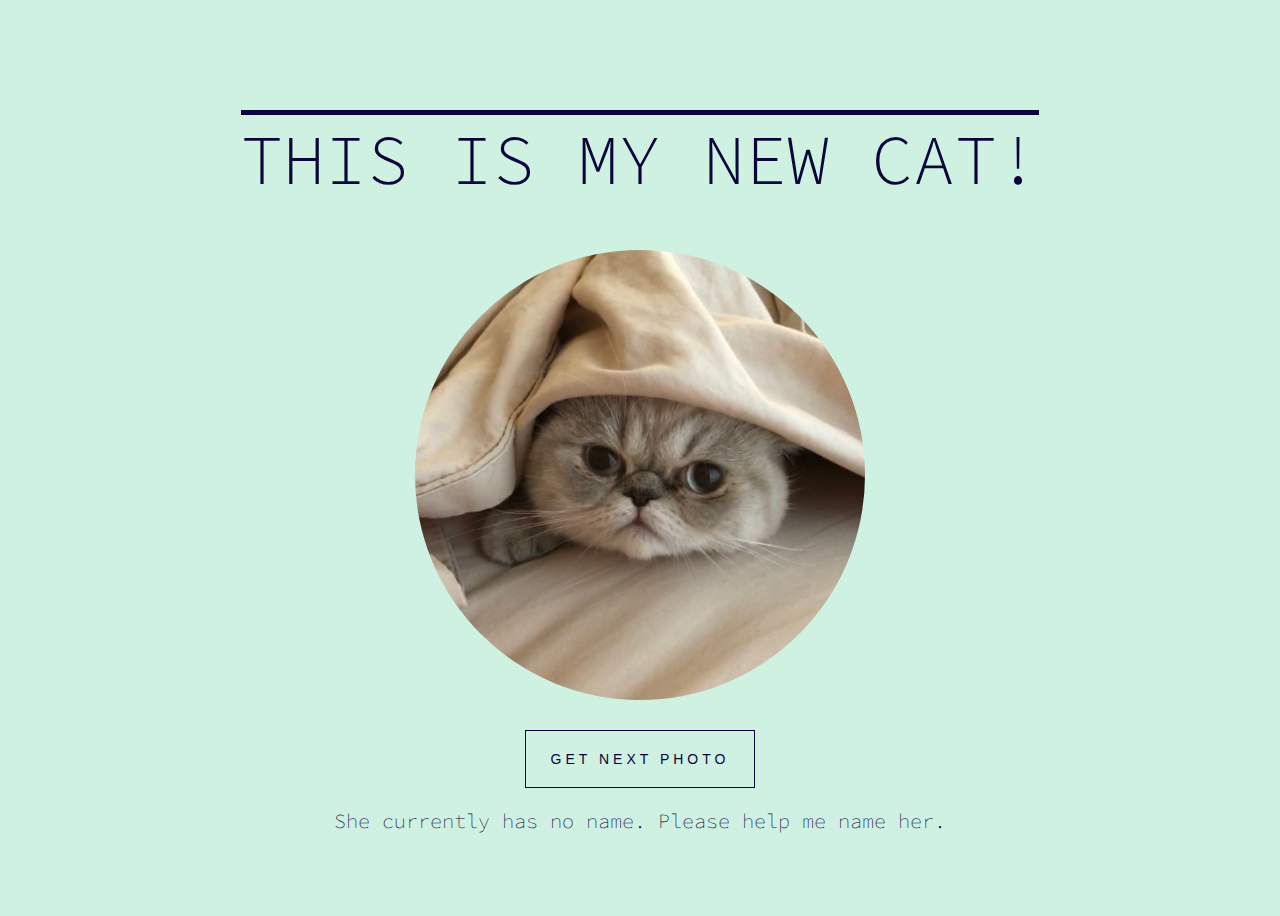
<file: Crash_Course_Starter_Code/index.html>
<!DOCTYPE html>
	<html lang = "en">
	<head>
		<meta charset="utf-8">
		<title>My  Cat</title>
	
		
		<!-- include an external style sheet -->
    <link rel="stylesheet" type="text/css" href="app.css">  
    
    <!-- include an external JavaScript file -->
   		<script type ="text/javascript" src="app.js"></script>

	</head>
	
	<body>
	
	<section id="container">
		<h1>This Is My New Cat!</h1>
		<!-- src is an attribute that specifies which image to show -->

		<img src="imgs/kitty_bed.jpg"> 
	
		<button>Get Next Photo</button>
		<p>	She currently has no name. Please help me name her.</p>
		</section>
		
	</body>
	
</html>
</file>
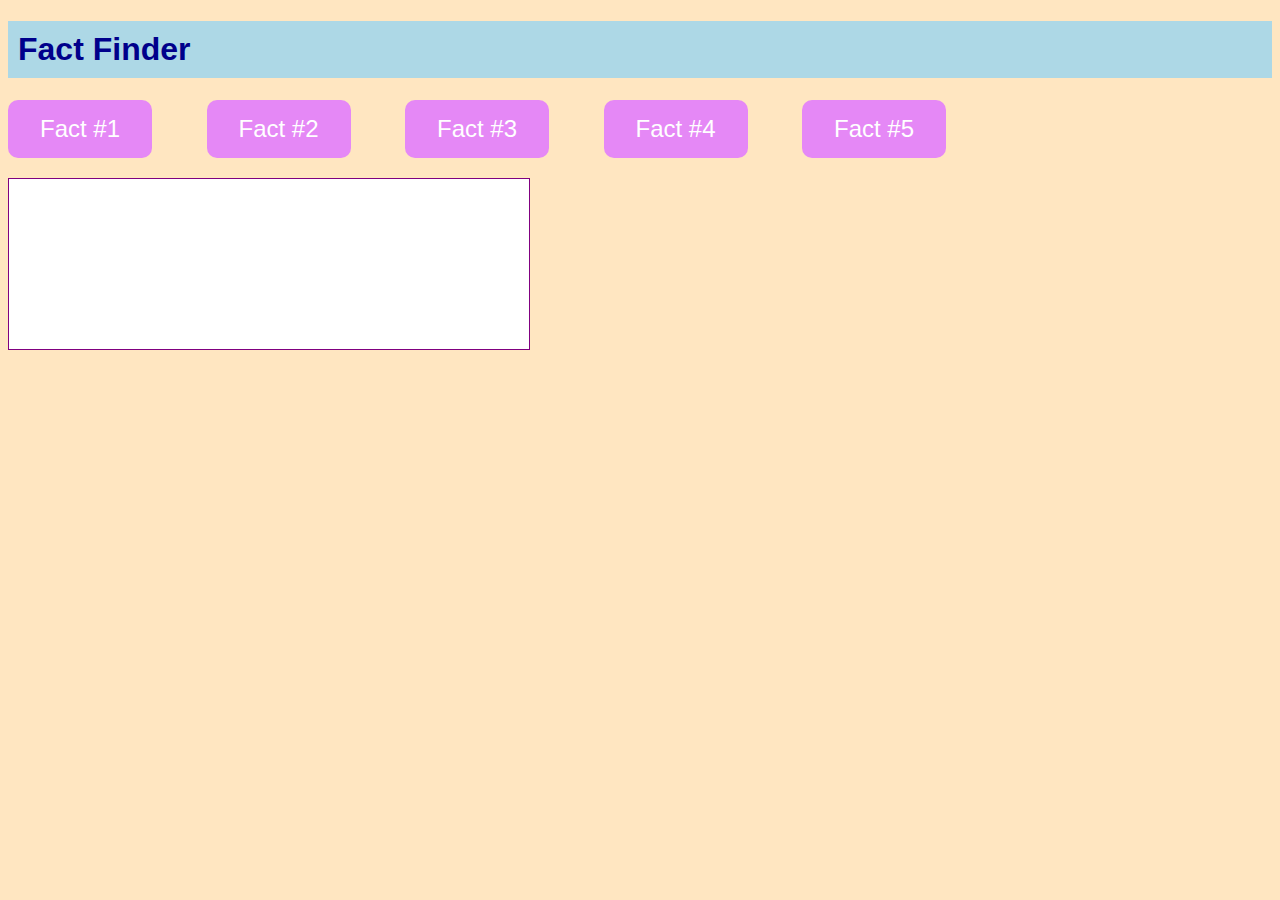
<file: jstester/index.html>
<!DOCTYPE html>
  <html lang="en">
  <head>
    <meta charset="utf-8">
    <title>Shreya's Fact Finder</title>
    
    <!-- include an external style sheet -->
    <link rel="stylesheet" href="style.css">  
    
    <!-- include an external JavaScript file -->
      <script src="jssampler.js"></script>
  </head>
  
  <body>
  <h1>Fact Finder</h1>
  
	<button class="button" type="button" onclick="changeDisplay('The hashtag symbol is technically called an octothorpe.')">Fact #1</button>
	
	<button class="button" type="button" onclick="changeDisplay('A baby puffin is called a puffling.')">Fact #2</button>
	
	<button class="button" type="button" onclick="changeDisplay('Four times more people speak English as a second language than as a native one.')">Fact #3</button>
	
	<button class="button" type="button" onclick="changeDisplay('Pumpkins, squash, and gourds are all technically the same species.')">Fact #4</button>
	
	<button class="button" type="button" onclick="changeDisplay('Only one NFL team has a plant for a logo.')">Fact #5</button>
	
	 <div id="output"></div>
	 
  </body>
  
</html>
</file>
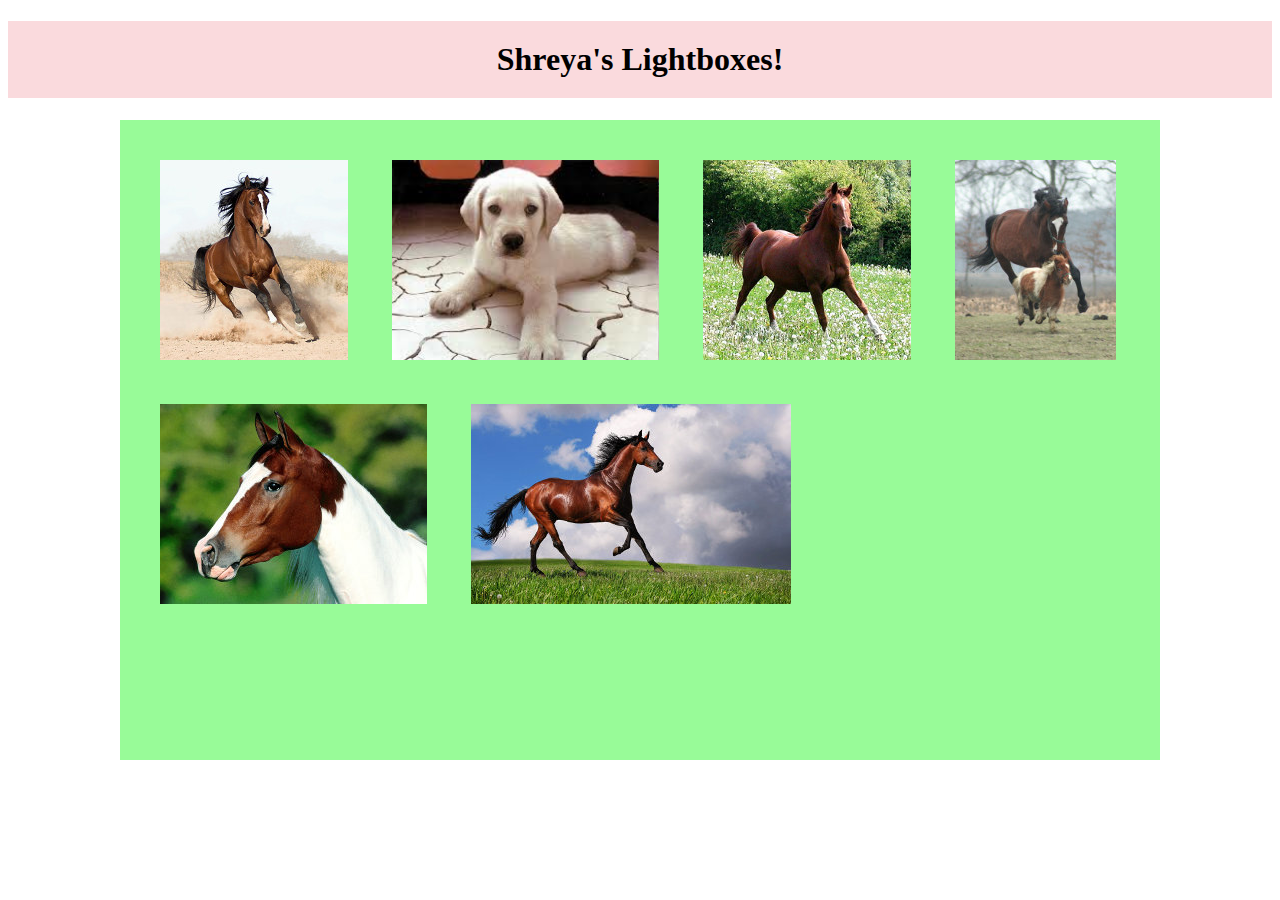
<file: LightBoxStarterCode/index.html>
<!DOCTYPE html>
<html lang="en">
  <head>
    <meta charset="utf-8">
    <title>Lightbox Exercise</title>
    <link rel="stylesheet" href="lightbox.css">
    <script src="lightbox.js"></script>
  </head>
  <body>
    <!-- page content -->
    <h1>Shreya's Lightboxes!</h1>
	
	<div id="main">
				
		<img class="thumb" src="images/arabian-thumb.jpg" alt="Bay arabian cantering" onclick="displayLightBox('arabian.jpg','Bay arabian cantering')">
		
		<img class="thumb" src="images/dog-thumb.jpg" alt ="Yellow Lab Puppy" onclick="displayLightBox('dog.jpg','Yellow Lab Puppy')">
		
		<img class="thumb" src="images/horse-thumb.jpg" alt ="Horse in the meadow" onclick="displayLightBox('horse.jpg','Horse in the meadow')">
		
		<img class="thumb" src="images/horseandpony-thumb.jpg" alt ="Horse and pony in the meadow" onclick="displayLightBox('horseandpony.jpg','Horse and pony in the meadow')">
		
		<img class="thumb" src="images/pinto-thumb.jpg" alt ="Brown and white horse" onclick="displayLightBox('pinto.jpg','Brown and white horse')">
		
		<img class="thumb" src="images/tb-thumb.jpg" alt ="Majestic horse" onclick="displayLightBox('tb.jpg','Majestic horse')">
				

	</div>
	
	<div id="lightbox" class="hidden"></div>
	
	<div id="positionBigImage">
	
		<div id="boundaryBigImage"  class="hidden">
			<img id="x" src="images/x.png" alt="close" onclick="displayLightBox('','')">
			<img id="bigImage" src="images/arabian.jpg" alt="Bay arabian cantering">
				
		</div>
			
	</div>
	
  </body>
</html>
</file>
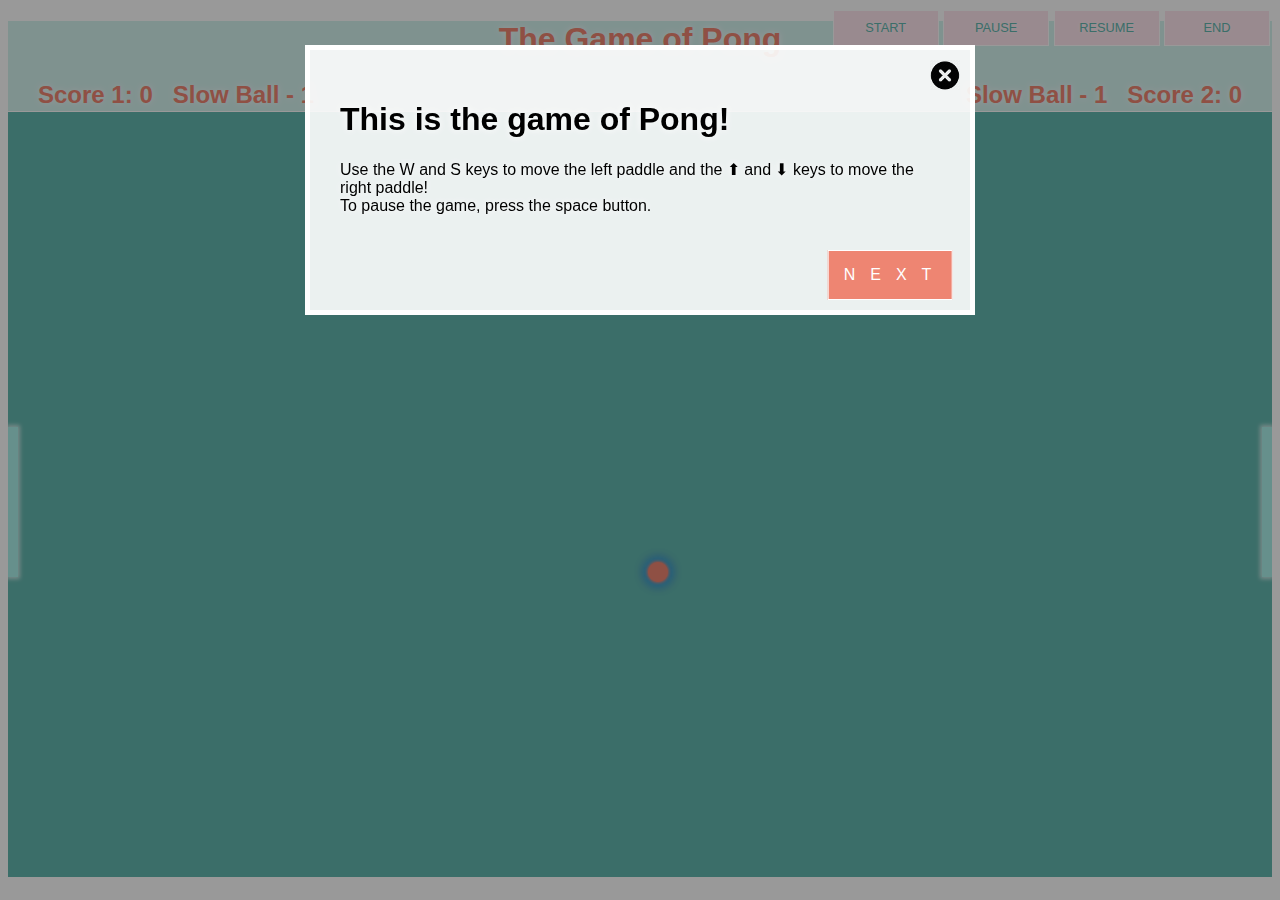
<file: Pong/index.html>
<!DOCTYPE html>
  <html lang="en">
  <head>
    <meta charset="utf-8">
    <link rel="icon" href="images/favicon.ico" type="image/x-icon"/>
    <title>Pong Game</title>
   
    <!-- include an external style sheet -->
    <link rel="stylesheet" href="pong.css">
         
  </head>
 
  <body>
   
    <div id="controlpanel">
   
      <div onclick="startGame()" id="start" class="controls">Start</div>
      <div onclick="pauseGame()" id="pause" class="controls">Pause</div>
      <div onclick="resumeGame()" id="resume" class="controls">Resume</div>
       <div onclick="stopGame()" id="stop" class="controls">End</div>

    </div>

    <div id="header">
     
      <h1 id="title">The Game of Pong</h1>
      <h2 id="left">Score 1: <span id="score1">0</span>&nbsp;&nbsp;&nbsp;Slow Ball - <span id="slowDown1">1</span></h2>
      <h2 id="right">Slow Ball - <span id="slowDown2">1</span>&nbsp;&nbsp;&nbsp;Score 2: <span id="score2">0</span></h2>

    </div>  
   
    <div id="gameBoard">
     
      <div id="paddle1" class="paddle">
      </div>
       
      <div id="ball">        
      </div>
       
      <div id="paddle2" class="paddle">      
      </div>
   
    </div>
   
    <!-- lightbox -->
    <div id="lightbox" class="unhidden"></div>
           
    <div id="positionMessage">
       
        <div id="boundaryMessage" class="unhidden">
       
        <img id="x" src="images/x.png" alt="close" onclick="continueGame()">
        <h1 id="message" class="titleText">This is the game of Pong!</h1>
        <p id="message2" class="titleText">Use the W and S keys to move the left paddle and the &#x2B06; and &#x2B07;  keys to move the right paddle! 
		<br>To pause the game, press the space button.</p>
        <button id="continue" style="vertical-align:middle" onclick="nextSlide(message, message2)"><span>Next</span></button>        
        </div>
       
    </div>
     
    <!-- include an external JavaScript file -->
    <script src="pong.js"></script>  
     
  </body>
 
</html>
</file>
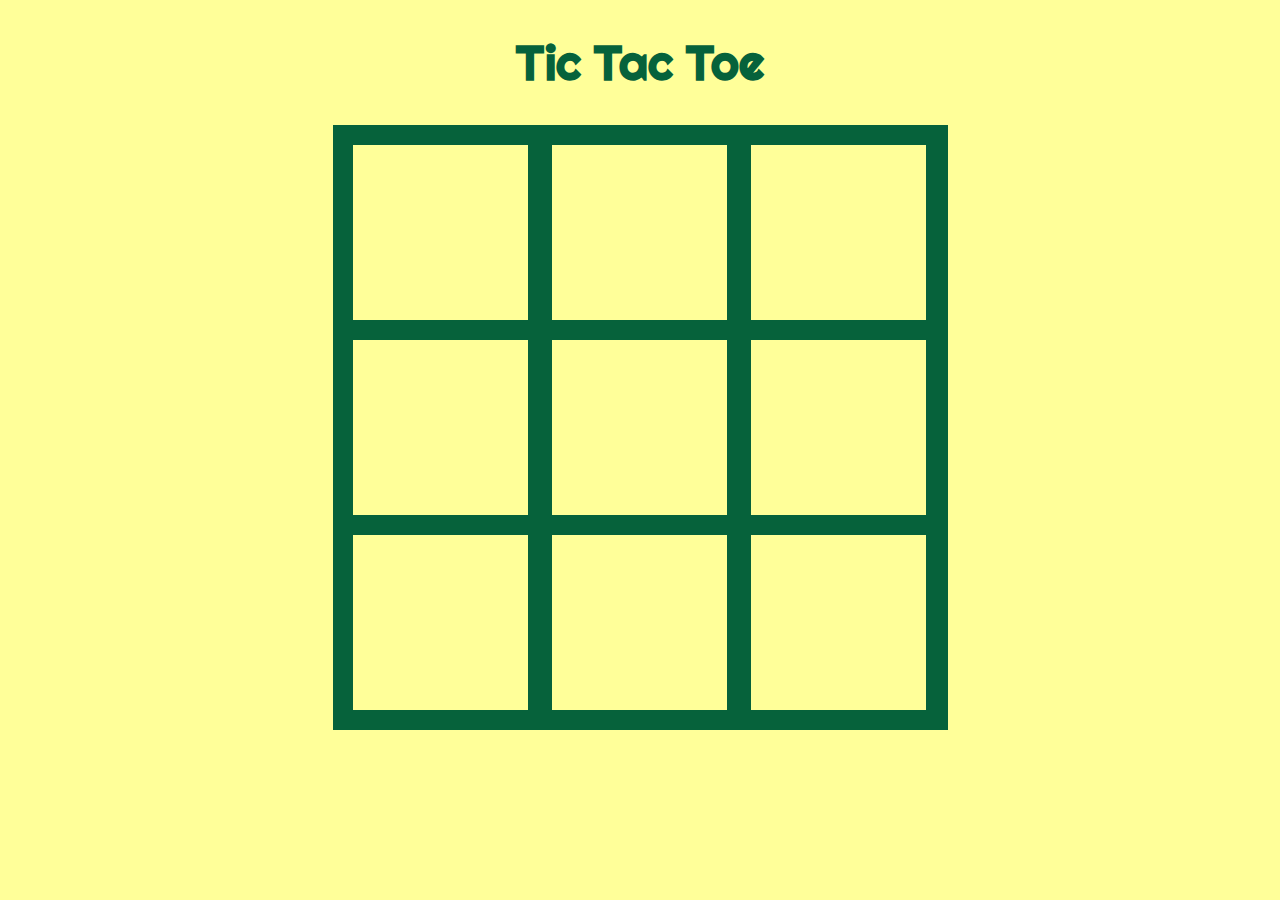
<file: TicTacToe - SmarterCopy/index.html>
<!DOCTYPE html>
  <html lang="en">
  <head>
    <meta charset="utf-8">
    <title>Tic Tac Toe</title>
    
    <!-- include an external style sheet -->
    <link rel="stylesheet" href="tictactoe.css">  
    
    <!-- include an external JavaScript file -->
    <script src="tictactoe.js"></script>
  </head>
  
  <body>
  
  <h1 class="titletext">Tic Tac Toe</h1>
  
    <div id="main">
		<div id="one" class="box" onclick="playerTakeTurn(this)"></div>
		<div id="two" class="box" onclick="playerTakeTurn(this)"></div>
		<div id="three" class="box" onclick="playerTakeTurn(this)"></div>
		
		<br>
		
		<div id="four" class="box" onclick="playerTakeTurn(this)"></div>
		<div id="five" class="box" onclick="playerTakeTurn(this)"></div>
		<div id="six" class="box" onclick="playerTakeTurn(this)"></div>
		
		<br>
		
		<div id="seven" class="box" onclick="playerTakeTurn(this)"></div>
		<div id="eight" class="box" onclick="playerTakeTurn(this)"></div>
		<div id="nine" class="box" onclick="playerTakeTurn(this)"></div>
		
	</div>
	
	<div id="controls" class="hidden"> <button id="newbutton" onclick="newGame()">Start new game</button>
		
	</div>
	
	<div id="lightbox" class="hidden"></div>
	
	<div id ="positionMessage">
		<div id="boundaryMessage" class="hidden">
			<img id ="x" src="images/x.png" alt="close" onclick="continueGame()">
			<h1 class="titletext" id="message"></h1>
			<p class="titletext" id="message2"></p>
			
			
		</div>
	</div>
  </body>
  
</html>
</file>
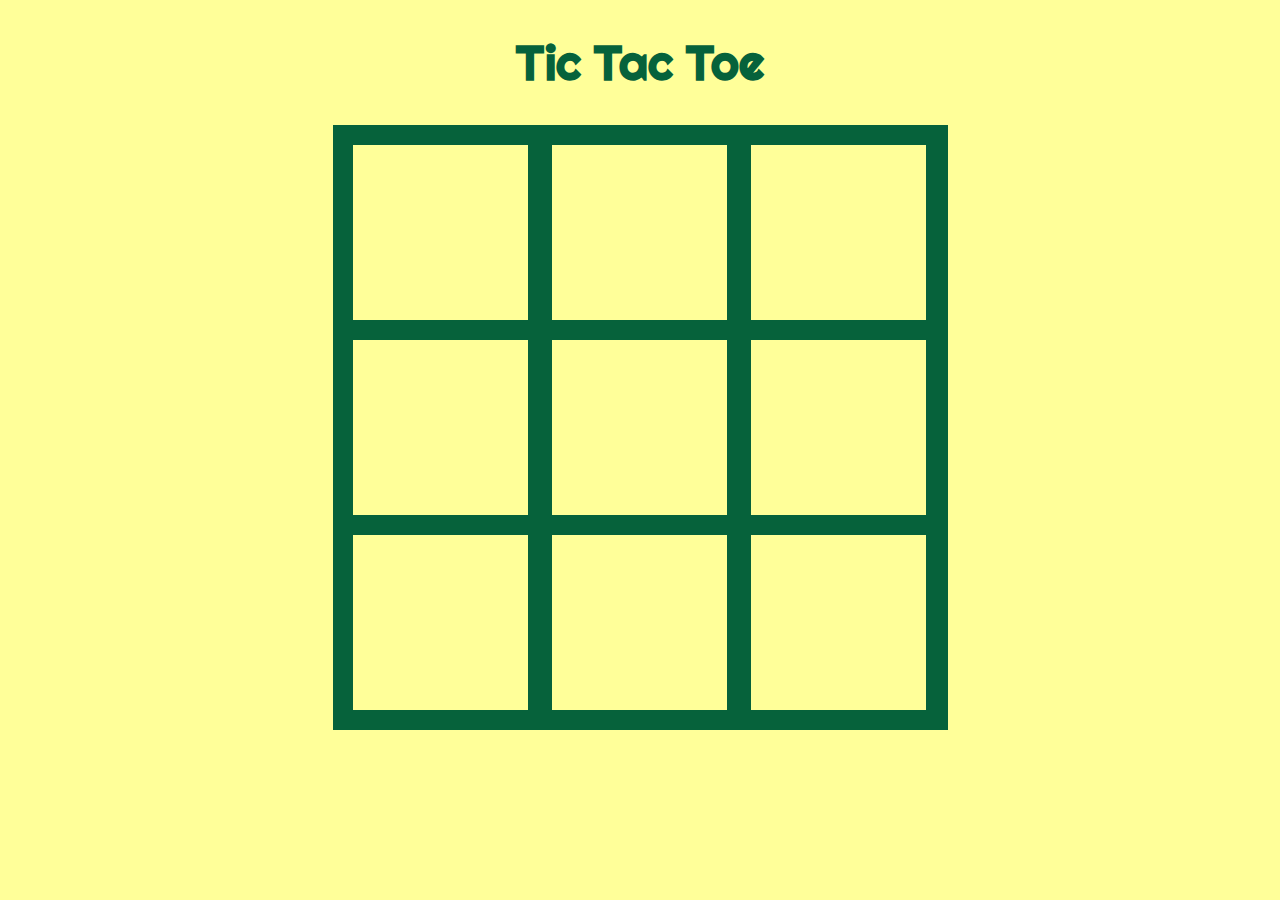
<file: TicTacToe/index.html>
<!DOCTYPE html>
  <html lang="en">
  <head>
    <meta charset="utf-8">
    <title>Tic Tac Toe</title>
    
    <!-- include an external style sheet -->
    <link rel="stylesheet" href="tictactoe.css">  
    
    <!-- include an external JavaScript file -->
    <script src="tictactoe.js"></script>
  </head>
  
  <body>
  
  <h1 class="titletext">Tic Tac Toe</h1>
  
    <div id="main">
		<div id="one" class="box" onclick="playerTakeTurn(this)"></div>
		<div id="two" class="box" onclick="playerTakeTurn(this)"></div>
		<div id="three" class="box" onclick="playerTakeTurn(this)"></div>
		
		<br>
		
		<div id="four" class="box" onclick="playerTakeTurn(this)"></div>
		<div id="five" class="box" onclick="playerTakeTurn(this)"></div>
		<div id="six" class="box" onclick="playerTakeTurn(this)"></div>
		
		<br>
		
		<div id="seven" class="box" onclick="playerTakeTurn(this)"></div>
		<div id="eight" class="box" onclick="playerTakeTurn(this)"></div>
		<div id="nine" class="box" onclick="playerTakeTurn(this)"></div>
		
	</div>
	
	<div id="lightbox" class="hidden"></div>
	
	<div id ="positionMessage">
		<div id="boundaryMessage" class="hidden">
			<img id ="x" src="images/x.png" alt="close" onclick="continueGame()">
			<h1 class="titletext" id="message"></h1>
			<p class="titletext" id="message2"></p>
			
			
		</div>
	</div>
  </body>
  
</html>
</file>
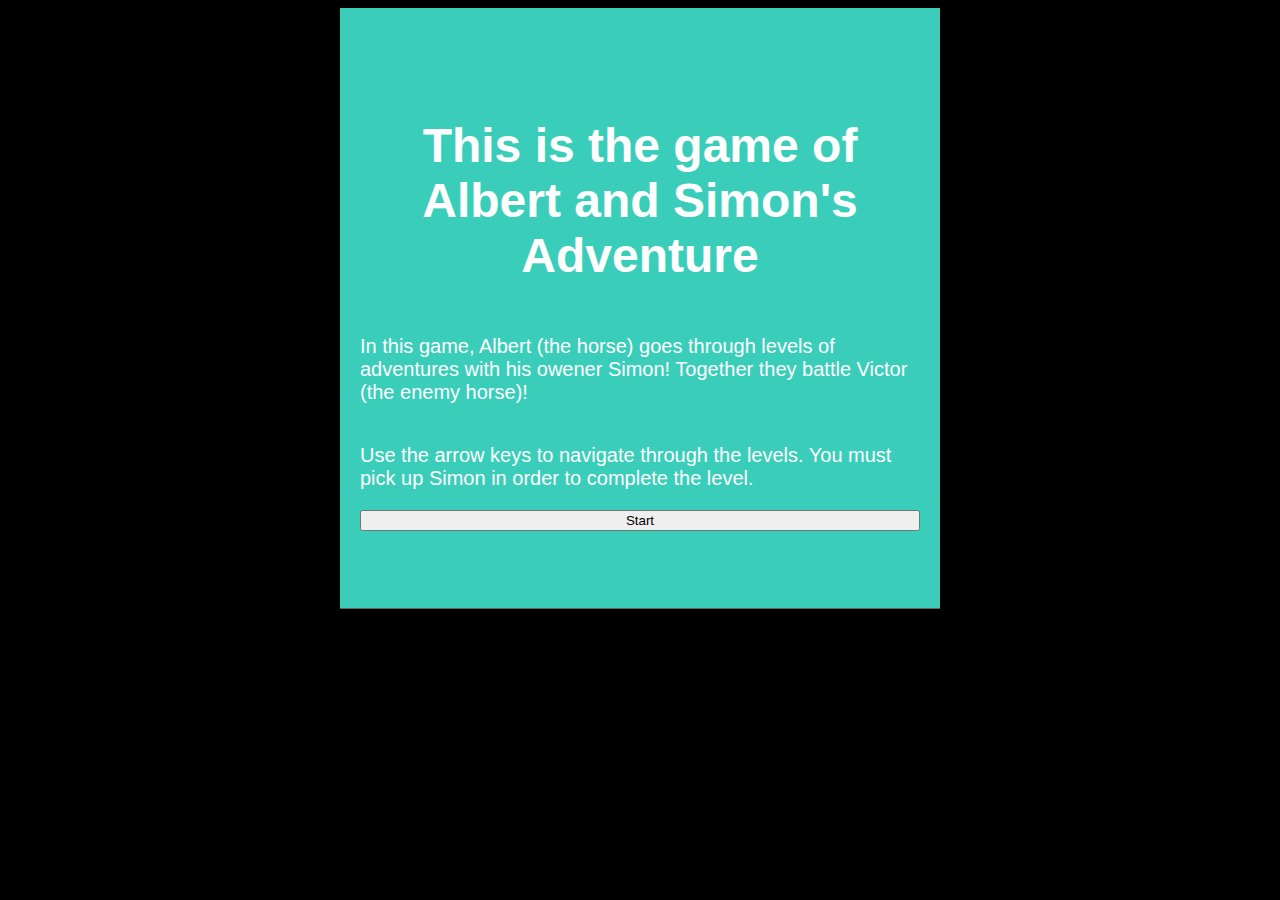
<file: ASadventure/ASadventure/index.html>
<!DOCTYPE html>
<html lang="en">

<head>
	<meta charset="utf-8">
	<title>Albert and Simon's Adventures</title>
	<link rel="icon" type="image/png" href="asimages/horse.png" />
	<!-- include an external style sheet -->
	<link rel="stylesheet" href="style.css">


</head>

<body>

	<div id="gameBoard">

		<div id="data"></div>
		<div></div>
		<div></div>
		<div></div>
		<div></div>

		<div></div>
		<div></div>
		<div></div>
		<div></div>
		<div></div>

		<div></div>
		<div></div>
		<div></div>
		<div></div>
		<div></div>

		<div></div>
		<div></div>
		<div></div>
		<div></div>
		<div></div>

		<div></div>
		<div></div>
		<div></div>
		<div></div>
		<div></div>

	</div>
	<div id="start">
		<div class="content">
			<h1 id="welcome">
				This is the game of Albert and Simon's Adventure
			</h1>
			<p>
				In this game, Albert (the horse) goes through levels of adventures with his owener Simon! Together they
				battle
				Victor (the enemy horse)!
			</p>
			<p>Use the arrow keys to navigate through the levels. You must pick up Simon in order to complete the level.
			</p>
			<button onclick="loadLevel()"> Start </button>
		</div>
	</div>


	<div class="message" id="lose">
		<div class="content">
			<p>You Lose</p>
			<button onclick="restartGame()">Restart</button>
		</div>
	</div>
	<div class="message" id="levelup">
		<div class="content">
			<p>Next Level...</p>
		</div>
	</div>
	<div class="message" id="win">
		<div class="content">
			<p>You Win</p>
			<button onclick="playAgain()">Play Again!</button>
		</div>
	</div>

	<!-- include an external JavaScript file -->
	<script src="game.js"></script>
</body>

</html>
</file>
<file: Crash_Course_Starter_Code/app.css>
/*Write your CSS in here*/
@import url(https://fonts.googleapis.com/css?family=Source+Code+Pro:200,300,400,500,600,700,900);

/*What we're selecting*/
h1 {
	/*How to style it*/
	font-weight: 300;
	font-size: 70px;
	text-transform: uppercase;
	border-top: 5px solid;
}

body{
	background-color: #CFF1E2;
	color: #0B053A;
	font-family: "Source Code Pro";
	font-weight: 200;
}

img {
	height: 450px;
	border-radius: 50%
}

#container {
	
	display:flex;
	flex-direction: column;
	align-items: center;
	justify-content: center;
	height: 100vh;
}

button{
	margin: 30px auto 0;
	padding: 20px 25px;
	background-color: #CFF1E2;
	color: #0B053A;
	font-size: 14px;
	text-align: center;
	border: 1px solid #0B053A;
	text-transform: uppercase;
	text-decoration: none;
	letter-spacing: 4px;
	outline: none;
}

button:hover {
	transition: 0.3s;
	background-color: #0B053A;
	color: #CFF1E2;
	text-decoration: underline;
}
p {
	font-size: 20px;
}
</file>
<file: jstester/style.css>
body{
	font-family: Verdana, sans-serif;
	background-color: #FFE6C1;
}

h1{
	color: #00008B;
	background-color: lightblue;
	padding: 10px;
}

.button{
	color:white;
	background-color: #E588f6;
	border: none;
	outline: none;
	padding:15px 32px;
	font-size:1.5em;
	border-radius:10px;
	transition-duration: 0.4s;
	margin-bottom:20px;
	margin-right:50px;
}

#output{
	padding: 10px;
	background-color: white;
	width: 500px;
	height: 150px;
	border: thin solid purple;
}

.button:hover{
	background-color: #52307C;
}
</file>
<file: Pong/pong.css>
/*colors*/
/*https://colorhunt.co/palette/182030 
medium blue: #63b7af
light blue: #abf0e9
pale blue: #d4f3ef
pale pink: #ee8572
*/


/*Fonts
@import url('https://fonts.googleapis.com/css2?family=Indie+Flower&family=Open+Sans+Condensed:wght@300&display=swap');*/
/*font-family: 'Open Sans Condensed', sans-serif;*/

body {
  font-family: 'Open Sans Condensed', sans-serif;
  text-shadow: 0px 0px 7px white;

}

#gameBoard {
  width: 100%;
  height: 85vh;
  background-color: #63b7af;
  position: relative;
}

#header {
  width: 100%;
  height: 10vh;
  color: #ee8572;
  background-color: #d4f3ef;
  border-bottom-style: solid;
  border-width: 1px;
  border-color: #FFFFFF;
  position: relative;
  text-decoration: none;
}

#header h2 {
  position: absolute;
  bottom: 0px;
  margin-bottom: 2px;
}

#header #left {
  left: 30px;
}

#header #right {
  right: 30px;
}

#title {
  text-align: center;
}

.paddle {
  width: 10px;
  height: 150px;
  background-color: #abf0e9;
}

#paddle1 {
  position: absolute;
  left: 0px;
  top: 35vh;
  box-shadow: 0 0 4px 2px #FFFFFFAA;
}

#paddle2 {
  position: absolute;
  right: 0px;
  top: 35vh;
  box-shadow: 0 0 4px 2px #FFFFFFAA;
}

#ball {
  position: absolute;
  left: 50vw;
  top: 50vh;
  width: 20px;
  height: 20px;
  background-color: #ee8572;
  border-radius: 50%;
  box-shadow:
      0 0 3px 1px #ee8572,
      0 0 7px 3px #00FFFF55,
      0 0 10px 5px #0000FF55;
}

/*Control Panel*/
#controlpanel {
  position: absolute;
  top: 10px;
  right: 10px;
  z-index: 1;
}

.controls {
  display: inline-block;
  padding: 7px;
  width: 90px;
  height: 20px;
  background-color: #ffe6ee;
  color: #63b7af;
  vertical-align: top;
  text-align: center;
  line-height: 20px;
  font-size: 0.8em;

  border: 1px solid #FFFFFF;
  text-transform: uppercase;
  text-decoration: none;
  outline: none;
  cursor: pointer;
}

.controls:hover {
  transition: 0.7s;
  background-color: #FFFFFF;
  color: #63b7af;
  text-decoration: underline;
}


/* Lightbox CSS */
.hidden {
  display: none;
}

.unhidden {
  display: block;
}

#lightbox {
  position: fixed;
  top: 0px;
  left: 0px;
  width: 100%;
  height: 100%;
  background-color: rgba(0, 0, 0, 0.4);
  z-index: 2;
}

#x {
  position: absolute;
  top: 10px;
  right: 10px;
  width: 30px;
  height: 30px;
  z-index: 2;
  cursor: pointer;
}

#continue {
  margin: 0;
  position: absolute;
  top: 225px;
  left: 580px;
  transform: translate(-50%, -50%);

  padding: 15px;
  padding-right: 5px;
  background-color: #ee8572;
  color: #FFFFFF;
  font-family: 'Open Sans Condensed', sans-serif;
  font-size: 1em;
  text-align: center;
  border: 1px solid #FFFFFF;
  text-transform: uppercase;
  text-decoration: none;
  letter-spacing: 15px;
  outline: none;
  cursor: pointer;
}

#continue:hover {
  transition: 0.7s;
  background-color: #abf0e9;
  color: #ee8572;
  text-decoration: underline;
}

#continue span {
  cursor: pointer;
  display: inline-block;
  position: relative;
  transition: 0.5s;
}

#continue span:after {
  content: '\00bb';
  position: absolute;
  opacity: 0;
  top: 0;
  right: -35px;
}

#continue:hover span {
  padding-right: 35px;
}

#continue:hover span:after {
  opacity: 1;
  right: 0;
}

#positionMessage {
  position: absolute;
  top: 45px;
  left: 0px;
  width: 100%;
}

#boundaryMessage {
  position: relative;
  margin-left: auto;
  margin-right: auto;
  padding: 30px;
  width: 600px;
  height: 200px;
  background-color: rgba(255, 255, 255, 0.9);
  border: thick solid #FFFFFF;
  z-index: 3;
}
</file>
<file: TicTacToe - SmarterCopy/tictactoe.css>
/*
#ffff99 - Light yellow
#f6d743 - darker yellow
#649D66 - pale greene
#06623b - darker greene
https://colorhunt.co/palette/180665*/

@import url('https://fonts.googleapis.com/css2?family=Righteous&display=swap');


.box{
	height: 175px;
	width: 175px;
	background-color:#ffff99;
	display: inline-block;
	margin: 10px;
	vertical-align: top;
	text-align: center;
	line-height: 175px;
	font-size: 100px;
	color: black;

}
.titletext{
	text-align: center;
	color:#06623b;
}

h1.titletext{font-size: 3em}
p.titletext{font-size: 2em}


#main{
	position:relative;
	margin-left: auto;
	margin-right:auto;
	height: 585px;
	width:595px;
	background-color:#06623b;
	padding: 10px;
}

/*light box css*/

.hidden{
	display:none;
}

.unhidden{
	display:block;
}

#lightbox{
	position:fixed;
	top: 0px;
	left: 0px;
	width: 100%;
	height: 100%;
	background-color: rgba(0,0,0,0,0.4);
}

#x{
	position: absolute;
	top: 10px;
	right:10px;
	width: 30px;
	height: 30px;
	z-index: 2;
}

#positionMessage{
	position: absolute;
	top: 45px;
	left: 0px;
	width: 100%;
}

#boundaryMessage{
	position: relative;
	margin-left: auto;
	margin-right: auto;
	width: 600px;
	height: 200px;
	background-color: rgba(255,255,255,0.9);
	z-index: 1;
	padding: 30px;
	border: thick solid #f6d743;
}


body{
	background-color: #ffff99;
	font-family: 'Righteous', Arial, cursive;
}

#controls{
	position:fixed;
	top:0px;
	left:0px;
	width:100%;
	height:100%;
}

#newbutton{
	position:absolute;
	top: 15px;
	right: 15px;
	height: 40px;
	width: 100px;
	background-color: #649D66;
	color: white;
	border: 4px solid #f6d743;
	
}
</file>
<file: TicTacToe/tictactoe.css>
/*
#ffff99 - Light yellow
#f6d743 - darker yellow
#649D66 - pale greene
#06623b - darker greene
https://colorhunt.co/palette/180665*/

@import url('https://fonts.googleapis.com/css2?family=Righteous&display=swap');


.box{
	height: 175px;
	width: 175px;
	background-color:#ffff99;
	display: inline-block;
	margin: 10px;
	vertical-align: top;
	text-align: center;
	line-height: 175px;
	font-size: 100px;
	color: black;

}
.titletext{
	text-align: center;
	color:#06623b;
}

h1.titletext{font-size: 3em}
p.titletext{font-size: 2em}


#main{
	position:relative;
	margin-left: auto;
	margin-right:auto;
	height: 585px;
	width:595px;
	background-color:#06623b;
	padding: 10px;
}

/*light box css*/

.hidden{
	display:none;
}

.unhidden{
	display:block;
}

#lightbox{
	position:fixed;
	top: 0px;
	left: 0px;
	width: 100%;
	height: 100%;
	background-color: rgba(0,0,0,0,0.4);
}

#x{
	position: absolute;
	top: 10px;
	right:10px;
	width: 30px;
	height: 30px;
	z-index: 2;
}

#positionMessage{
	position: absolute;
	top: 45px;
	left: 0px;
	width: 100%;
}

#boundaryMessage{
	position: relative;
	margin-left: auto;
	margin-right: auto;
	width: 600px;
	height: 200px;
	background-color: rgba(255,255,255,0.9);
	z-index: 1;
	padding: 30px;
	border: thick solid #f6d743;
}


body{
	background-color: #ffff99;
	font-family: 'Righteous', Arial, cursive;
}
</file>
<file: ASadventure/ASadventure/style.css>
* {
	box-sizing: border-box;
}

body{
	font-family: Verdana, Geneva, Tahoma, sans-serif;
	background-color: black;
}

#gameBoard{
	border: 1px solid black;
	display: grid;
	grid-template-columns: 120px 120px 120px 120px 120px;
	grid-template-rows: 120px 120px 120px 120px 120px;
	justify-content: center;
	width: 600px;
	height: 600px;

	margin-left: auto;
	margin-right: auto;
}

#gameBoard div{
	background-color:#ffffff;
	background-repeat: no-repeat;
	background-size: cover;
	
}

.rider{
	background-image: url("asimages/rider.png");
}

.tree{
	background-image: url("asimages/tree.png");
}

.flag{
	background-image: url("asimages/flag.png");
}

.sentry{
	background-image: url("asimages/sentry.png");
}

.rock{
	background-image: url("asimages/rock.png");
}
.fence{
	background-image: url("asimages/fenceup.png");
}
.fenceside{
	background-image: url("asimages/fenceside.png");
}

.water{
	background-image: url("asimages/water.png");
}





.horseup{
	background-image: url("asimages/horseup.png");
}
.horsedown{
	background-image: url("asimages/horsedown.png");
}
.horseleft{
	background-image: url("asimages/horseleft.png");
}
.horseright{
	background-image: url("asimages/horseright.png");
}


.riderdown{
	background-image: url("asimages/riderdown.png");
}
.riderup{
	background-image: url("asimages/riderup.png");
}
.riderleft{
	background-image: url("asimages/riderleft.png");
}
.riderright{
	background-image: url("asimages/riderright.png");
}


.jumpup{
	background-image: url("asimages/jumpup.png");
}
.jumpdown{
	background-image: url("asimages/jumpdown.png");
}
.jumpleft{
	background-image: url("asimages/jumpleft.png");
}
.jumpright{
	background-image: url("asimages/jumpright.png");
}


.enemyup{
	background-image: url("asimages/enemyup.png");
}
.enemydown{
	background-image: url("asimages/enemydown.png");
}
.enemyleft{
	background-image: url("asimages/enemyleft.png");
}
.enemyright{
	background-image: url("asimages/enemyright.png");
}

.bridge{
	background-color: #800020 !important;
}

.message{
	display: none;
	position:fixed;
	flex-direction: column;
	align-items: center;
	top: 0px;
	left:0px;
	width: 100%;
	height: 100%;
	background-color: rgba(0,0,0, 0.6);
	color: white;
	font-family: Verdana, sans-serif;
	font-size: 8em;
	vertical-align: top;
	text-align: center;
	margin-top: 8px;
}

#start{
	position: fixed;
	display: flex;
	justify-content: center;
	top: 0px;
	left: 0px;
	width: 100%;
	height: 100%;
	margin-top: 8px;
	background-color: rgba(0,0,0, 0.6);
}
.content{
	width: 600px;
	height: 600px;
	display: flex;
	flex-direction: column;
	justify-content: center;
	font-size: 20px;
	color: white;
	padding: 20px;
	background-color: rgb(58, 206, 186);
}

#welcome{
	font-size: 48px;
	vertical-align: top;
	text-align: center;
}

#levelup p {
	font-size: 64px;
}
</file>
